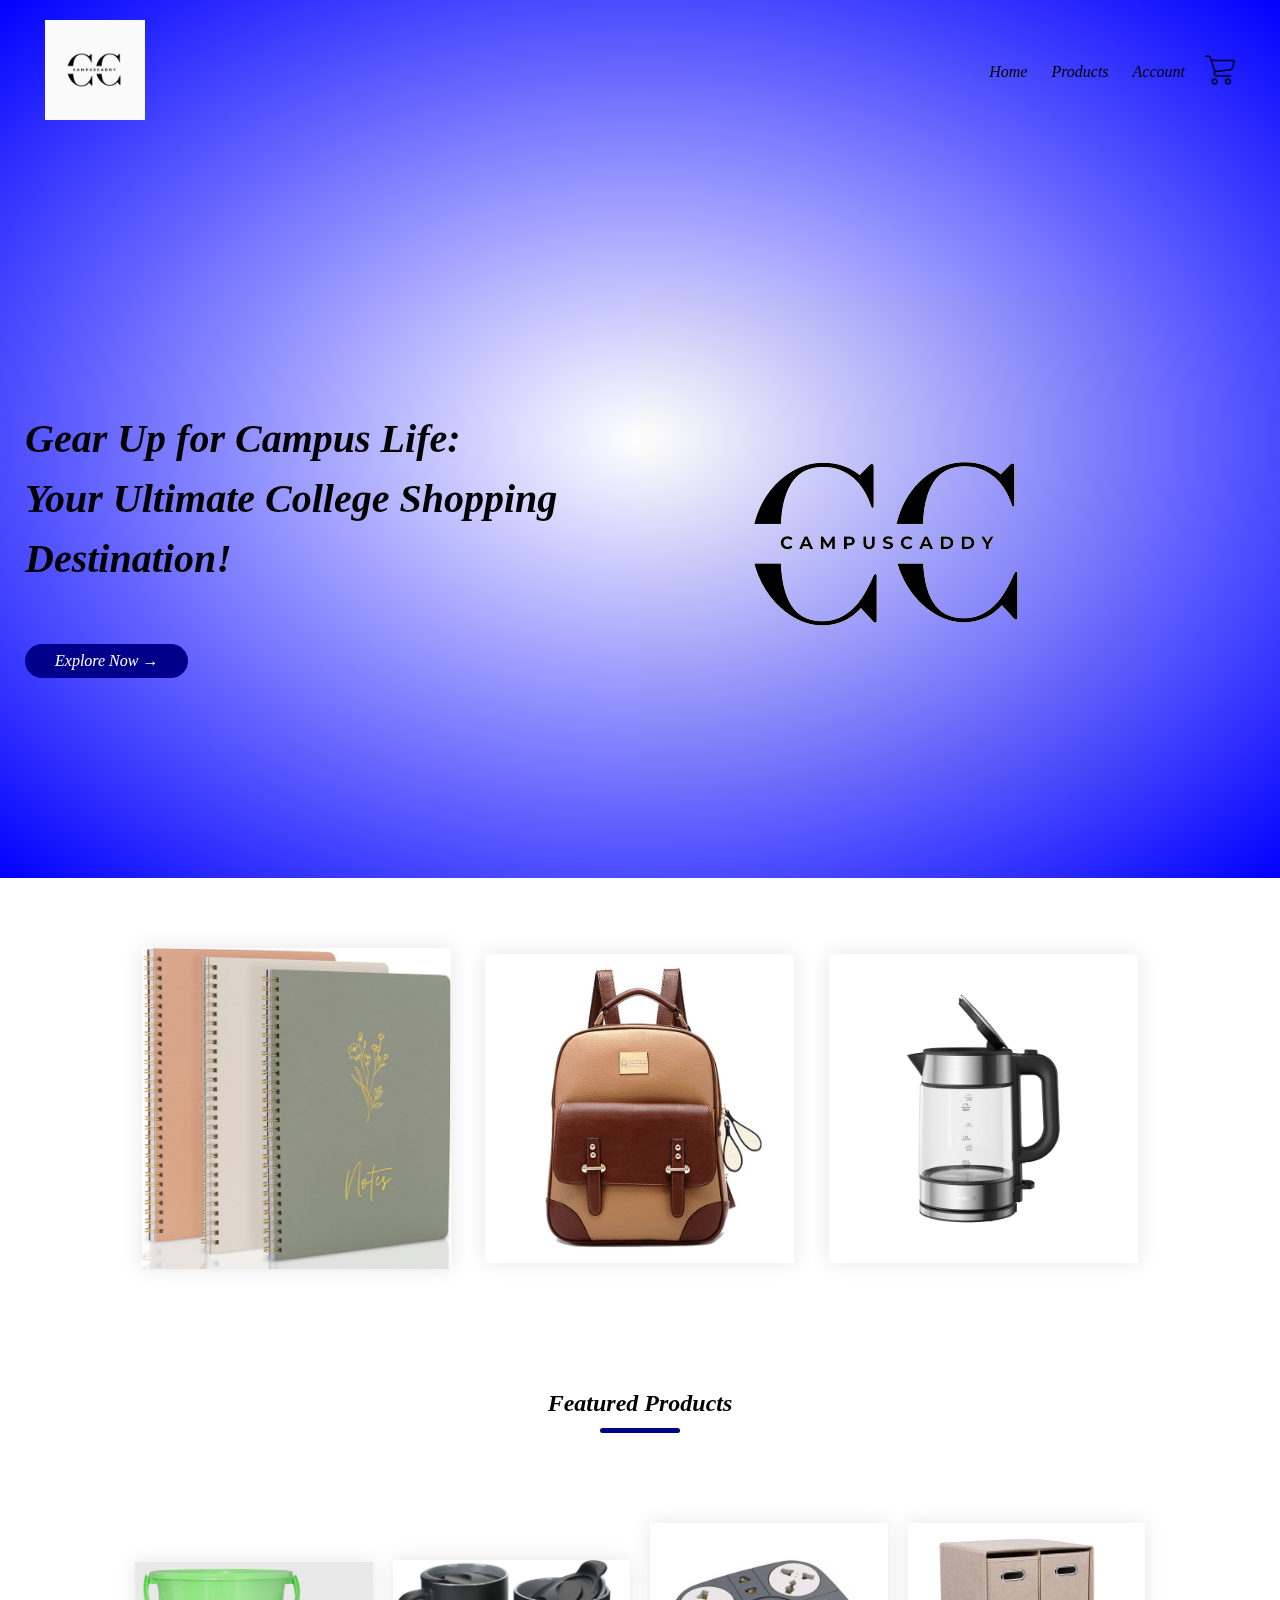
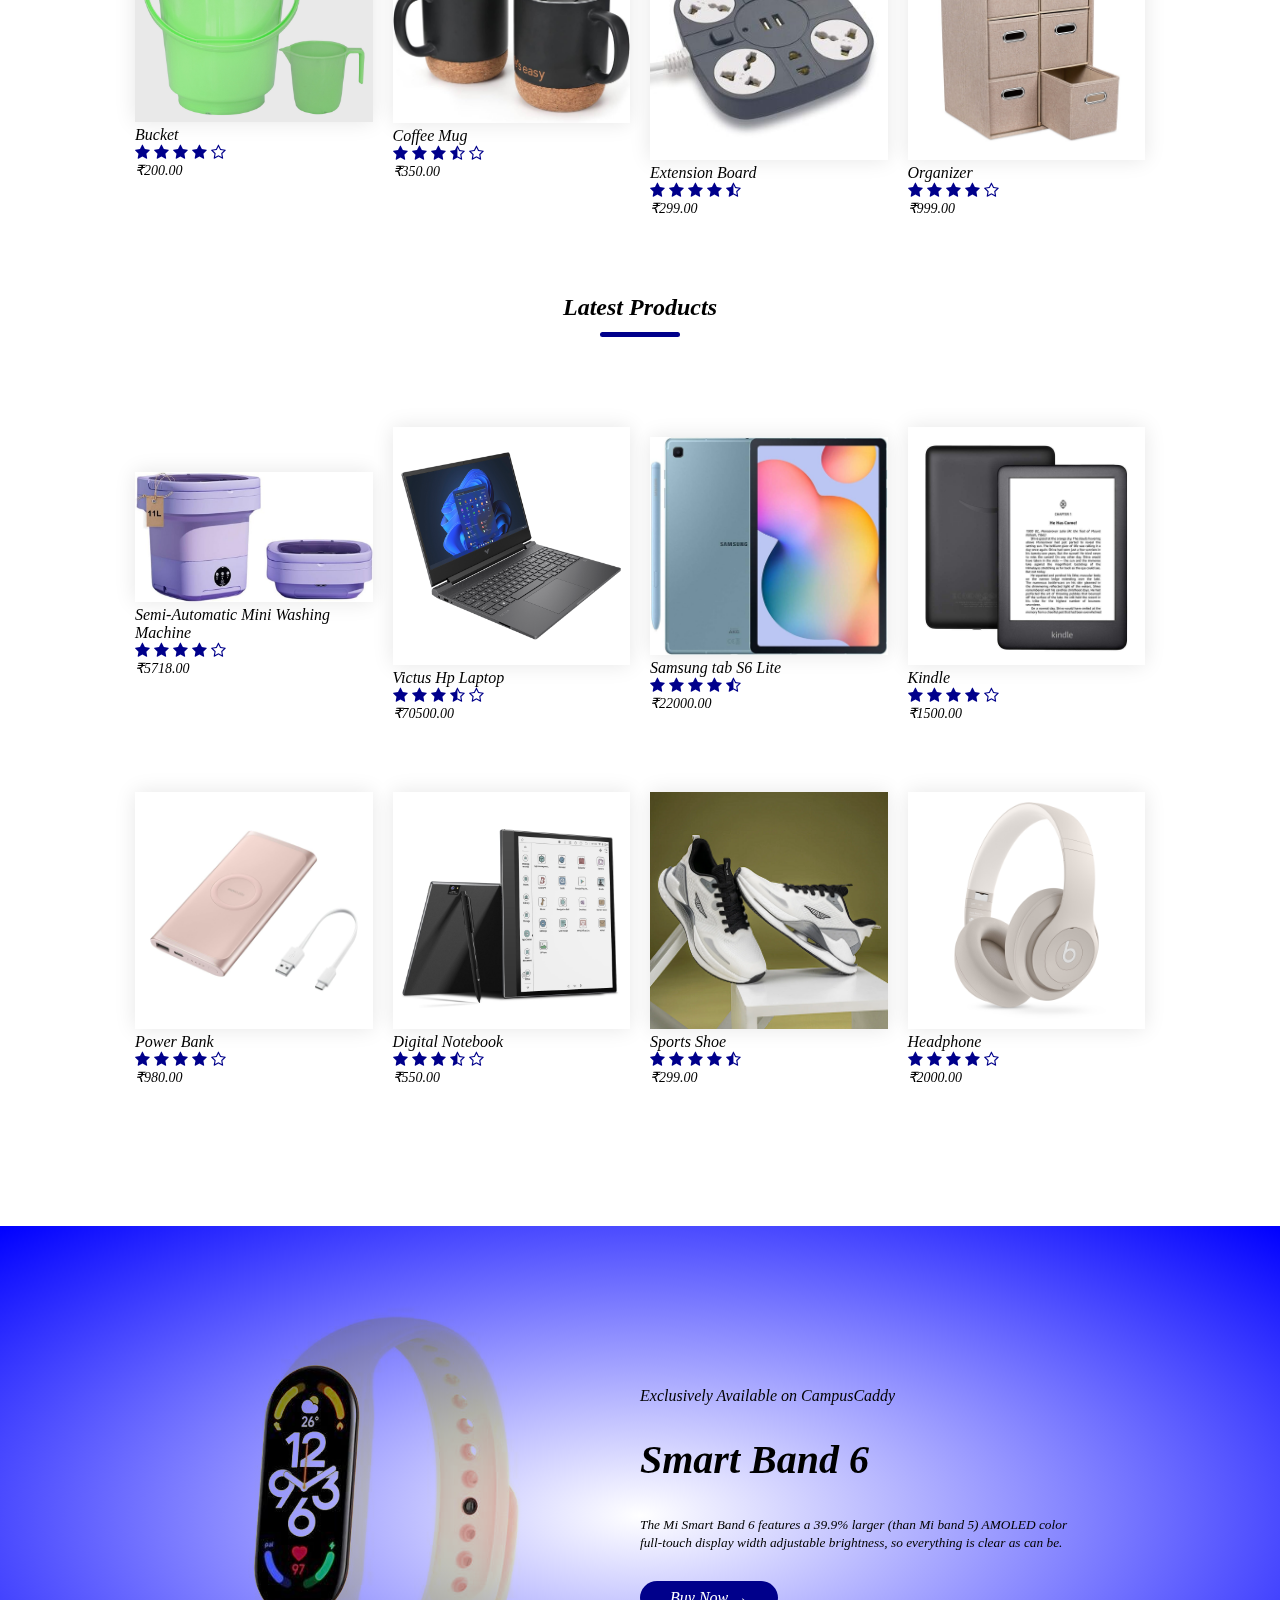
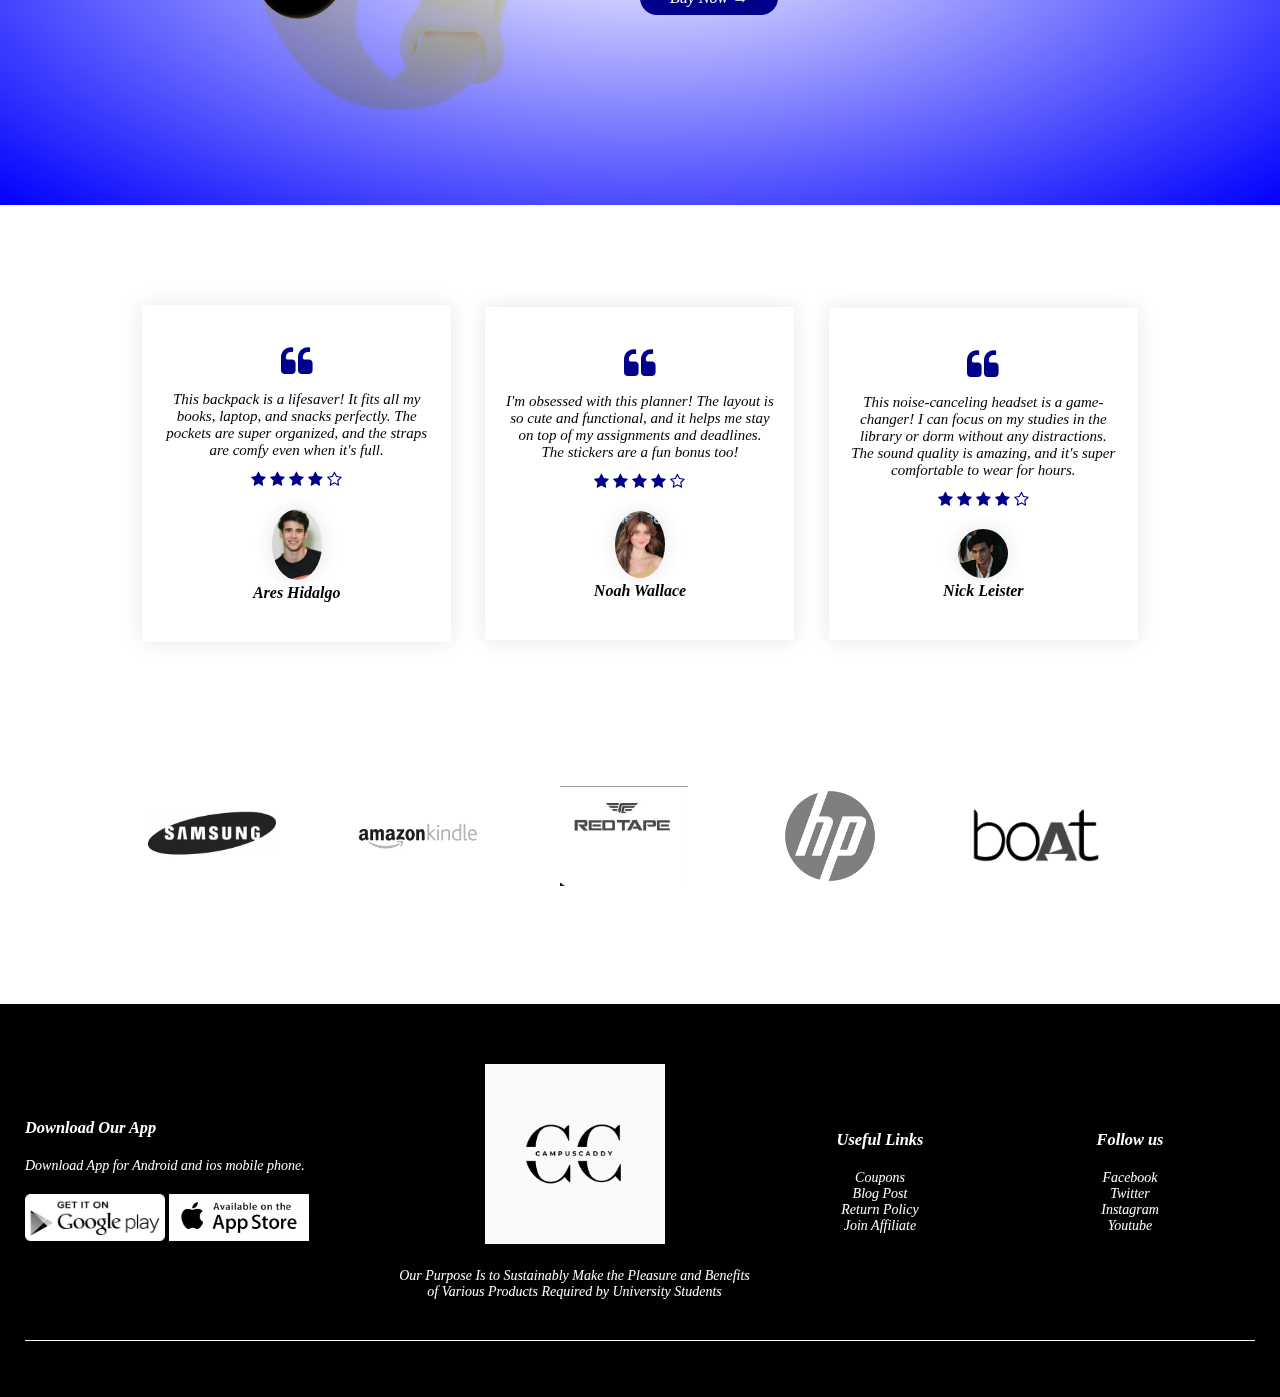
<file: index.html>
<!DOCTYPE html>
<html lang="en">
<head>
    <meta charset="UTF-8">
    <meta name="viewport" content="width=device-width, initial-scale=1.0">
    <title>CampusCaddy</title>
    <link rel="stylesheet" href="styles.css">
    <link rel="stylesheet" href="https://stackpath.bootstrapcdn.com/font-awesome/4.7.0/css/font-awesome.min.css">
</head>
<body>


    <div class="header">
    <div class="container">
        <div class="navbar">
            <div class="logo">
                <a href="index.html"><img src="images/imagee.png" width="100px"></a>
            </div>
            <nav>
                <ul id="MenuItems">
                    <li><a href="index.html">Home</a></li>
                    <li><a href="products.html">Products</a></li>
                    <li><a href="account.html">Account</a></li>
                </ul>
            </nav>
            <a href="cart.html"><img src="images/shopping-cart.png" width="30px" height="30px"></a>
            <img src="images/menu.png" class="menu-icon" onclick="menutoggle()">
        </div>
        <div class="row">
            <div class="col-2">
                <h1>Gear Up for Campus Life: <br>Your Ultimate College Shopping Destination!</h1>
                <a href="products.html" class="btn">Explore Now &#8594;</a>
            </div>
            <div class="col-2">
                <img src="images/imagee.png">
            </div>
        </div>

    </div>
    </div>

<!---------featured categories------------>
    <div class="categories">
        <div class="small-container">
            <div class="row">
                <div class="col-3">
                    <img src="images/Notebook.jpg" width="33.33%" >
                </div>
                <div class="col-3">
                    <img src="images/Bag.jpg" width="33.33%">
                </div>
                <div class="col-3">
                    <img src="images/kettl.jpg" width="33.33%">
                </div>
            </div>

        </div>
        
    </div>
<!---------featured products------------>
    <div class="small-container">
        <h2 class="title">Featured Products</h2>
        <div class="row">
            <div class="col-4">
                <img src="images/bucket.jpg">
                <h4>Bucket</h4>
                <div class="rating">
                    <i class="fa fa-star"></i>
                    <i class="fa fa-star"></i>
                    <i class="fa fa-star"></i>
                    <i class="fa fa-star"></i>
                    <i class="fa fa-star-o"></i>
                </div>
                <p> ₹200.00</p>
            </div>
            <div class="col-4">
                <img src="images/mug.jpg">
                <h4>Coffee Mug</h4>
                <div class="rating">
                    <i class="fa fa-star"></i>
                    <i class="fa fa-star"></i>
                    <i class="fa fa-star"></i>
                    <i class="fa fa-star-half-o"></i>
                    <i class="fa fa-star-o"></i>
                </div>
                <p> ₹350.00</p>
            </div>
            <div class="col-4">
                <img src="images/Extension Board.jpg">
                <h4>Extension Board</h4>
                <div class="rating">
                    <i class="fa fa-star"></i>
                    <i class="fa fa-star"></i>
                    <i class="fa fa-star"></i>
                    <i class="fa fa-star"></i>
                    <i class="fa fa-star-half-o"></i>
                </div>
                <p> ₹299.00</p>
            </div>
            <div class="col-4">
                <img src="images/Organizer.jpg">
                <h4>Organizer</h4>
                <div class="rating">
                    <i class="fa fa-star"></i>
                    <i class="fa fa-star"></i>
                    <i class="fa fa-star"></i>
                    <i class="fa fa-star"></i>
                    <i class="fa fa-star-o"></i>
                </div>
                <p> ₹999.00</p>
            </div>
        </div>
<!-----------Latest products--------------->

        <h2 class="title">Latest Products</h2>
        <div class="row">
            <div class="col-4">
                <img src="images/Washing machine.jpg">
                <h4>Semi-Automatic Mini Washing Machine</h4>
                <div class="rating">
                    <i class="fa fa-star"></i>
                    <i class="fa fa-star"></i>
                    <i class="fa fa-star"></i>
                    <i class="fa fa-star"></i>
                    <i class="fa fa-star-o"></i>
                </div>
                <p> ₹5718.00</p>
            </div>
            <div class="col-4">
                <img src="images/laptop image.png">
                <h4>Victus Hp Laptop</h4>
                <div class="rating">
                    <i class="fa fa-star"></i>
                    <i class="fa fa-star"></i>
                    <i class="fa fa-star"></i>
                    <i class="fa fa-star-half-o"></i>
                    <i class="fa fa-star-o"></i>
                </div>
                <p> ₹70500.00</p>
            </div>
            <div class="col-4">
                <img src="images/Tab pic.jpg">
                <h4>Samsung tab S6 Lite </h4>
                <div class="rating">
                    <i class="fa fa-star"></i>
                    <i class="fa fa-star"></i>
                    <i class="fa fa-star"></i>
                    <i class="fa fa-star"></i>
                    <i class="fa fa-star-half-o"></i>
                </div>
                <p> ₹22000.00</p>
            </div>
            <div class="col-4">
                <img src="images/kindle.jpg">
                <h4>Kindle</h4>
                <div class="rating">
                    <i class="fa fa-star"></i>
                    <i class="fa fa-star"></i>
                    <i class="fa fa-star"></i>
                    <i class="fa fa-star"></i>
                    <i class="fa fa-star-o"></i>
                </div>
                <p> ₹1500.00</p>
            </div>
            <div class="col-4">
                <img src="images/power bank.jpg">
                <h4>Power Bank</h4>
                <div class="rating">
                    <i class="fa fa-star"></i>
                    <i class="fa fa-star"></i>
                    <i class="fa fa-star"></i>
                    <i class="fa fa-star"></i>
                    <i class="fa fa-star-o"></i>
                </div>
                <p> ₹980.00</p>
            </div>
            <div class="col-4">
                <img src="images/digital notebook.jpg">
                <h4>Digital Notebook</h4>
                <div class="rating">
                    <i class="fa fa-star"></i>
                    <i class="fa fa-star"></i>
                    <i class="fa fa-star"></i>
                    <i class="fa fa-star-half-o"></i>
                    <i class="fa fa-star-o"></i>
                </div>
                <p> ₹550.00</p>
            </div>
            <div class="col-4">
                <a href="product-details.html"><img src="images/pic1.png"></a>
                <a href="product-details.html"><h4>Sports Shoe</h4></a>
                <div class="rating">
                    <i class="fa fa-star"></i>
                    <i class="fa fa-star"></i>
                    <i class="fa fa-star"></i>
                    <i class="fa fa-star"></i>
                    <i class="fa fa-star-half-o"></i>
                </div>
                <p> ₹299.00</p>
            </div>
            <div class="col-4">
                <img src="images/headphone.jfif">
                <h4>Headphone</h4>
                <div class="rating">
                    <i class="fa fa-star"></i>
                    <i class="fa fa-star"></i>
                    <i class="fa fa-star"></i>
                    <i class="fa fa-star"></i>
                    <i class="fa fa-star-o"></i>
                </div>
                <p> ₹2000.00</p>
            </div>
        </div>
    </div>
<!-----------offer---------->
    <div class="offer">
        <div class="small-container">
            <div class="row">
                <div class="col-2">
                    <img src="images/watch.jpg" class="offer-img">
                </div>
                <div class="col-2">
                    <p>Exclusively Available on CampusCaddy</p>
                    <h1>Smart Band 6</h1>
                    <small>The Mi Smart Band 6 features a 39.9% larger
                        (than Mi band 5) AMOLED color<br> full-touch display width
                        adjustable brightness, so everything is clear as can
                        be.<br></small>
                        <a href="" class="btn">Buy Now &#8594;</a>
                </div>
            </div>
        </div>
    </div>
<!---------testimonial-------->
    <div class="testimonial">
        <div class="small-container">
            <div class="row">
                <div class="col-3">
                    <i class="fa fa-quote-left"></i>
                    <p>This backpack is a lifesaver! It fits all my books, laptop, and snacks perfectly. The pockets are super organized, and the straps are comfy even when it's full.</p>
                    <div class="rating">
                        <i class="fa fa-star"></i>
                        <i class="fa fa-star"></i>
                        <i class="fa fa-star"></i>
                        <i class="fa fa-star"></i>
                        <i class="fa fa-star-o"></i>
                    </div>
                    <img src="images/Person1.jpg">
                    <h3>Ares Hidalgo</h3>
                </div>
                <div class="col-3">
                    <i class="fa fa-quote-left"></i>
                    <p>I'm obsessed with this planner! The layout is so cute and functional, and it helps me stay on top of my assignments and deadlines. The stickers are a fun bonus too!</p>
                    <div class="rating">
                        <i class="fa fa-star"></i>
                        <i class="fa fa-star"></i>
                        <i class="fa fa-star"></i>
                        <i class="fa fa-star"></i>
                        <i class="fa fa-star-o"></i>
                    </div>
                    <img src="images/Person3.jpg">
                    <h3>Noah Wallace</h3>
                </div>
                <div class="col-3">
                    <i class="fa fa-quote-left"></i>
                    <p>This noise-canceling headset is a game-changer! I can focus on my studies in the library or dorm without any distractions. The sound quality is amazing, and it's super comfortable to wear for hours.</p>
                    <div class="rating">
                        <i class="fa fa-star"></i>
                        <i class="fa fa-star"></i>
                        <i class="fa fa-star"></i>
                        <i class="fa fa-star"></i>
                        <i class="fa fa-star-o"></i>
                    </div>
                    <img src="images/person4.jpg">
                    <h3>Nick Leister</h3>
                </div>
            </div>
        </div>
    </div>

<!------------brands------------>
    <div class="brands">
        <div class="small-container">
            <div class="row">
                <div class="col-5">
                    <img src="images/samsung.jpg">
                </div>
                <div class="col-5">
                    <img src="images/kindle.png">
                </div>
                <div class="col-5">
                    <img src="images/Red Tape.jpg">
                </div>
                <div class="col-5">
                    <img src="images/hp.png">
                </div>
                <div class="col-5">
                    <img src="images/boat.png">
                </div>
            </div>
        </div>
    </div>

<!-------footer--------->

    <div class="footer">
        <div class="container">
            <div class="row">
                <div class="footer-col-1">
                    <h3>Download Our App</h3>
                    <h4>Download App for Android and ios mobile phone.</h4>
                    <div class="app-logo">
                        <img src="images/google.png">
                        <img src="images/apple.jpg">
                    </div>
                </div>
                <div class="footer-col-2">
                    <img src="images/imagee.png">
                    <h4>Our Purpose Is to Sustainably Make the Pleasure and 
                        Benefits of Various Products Required by University Students
                    </h4>
                </div>
                <div class="footer-col-3">
                    <h3>Useful Links</h3>
                    <ul>
                        <li>Coupons</li>
                        <li>Blog Post</li>
                        <li>Return Policy</li>
                        <li>Join Affiliate</li>
                    </ul>
                </div>
                <div class="footer-col-4">
                    <h3>Follow us</h3>
                    <ul>
                        <li>Facebook</li>
                        <li>Twitter</li>
                        <li>Instagram</li>
                        <li>Youtube</li>
                    </ul>
                </div>
            </div>
            <hr>
            <p class="copyright">Copyright-2024</p>
        </div>
    </div>
<!--------js for toggle menu------->
    <script>
        var MenuItems= document.getElementById("MenuItems");

        MenuItems.style.maxHeight = "0px";

        function menutoggle(){
            if(MenuItems.style.maxHeight == "0px")
                {
                    MenuItems.style.maxHeight = "200px";
                }
            else
                {
                    MenuItems.style.maxHeight = "0px";
                }
        }
    </script>
</body>
</html>
</file>
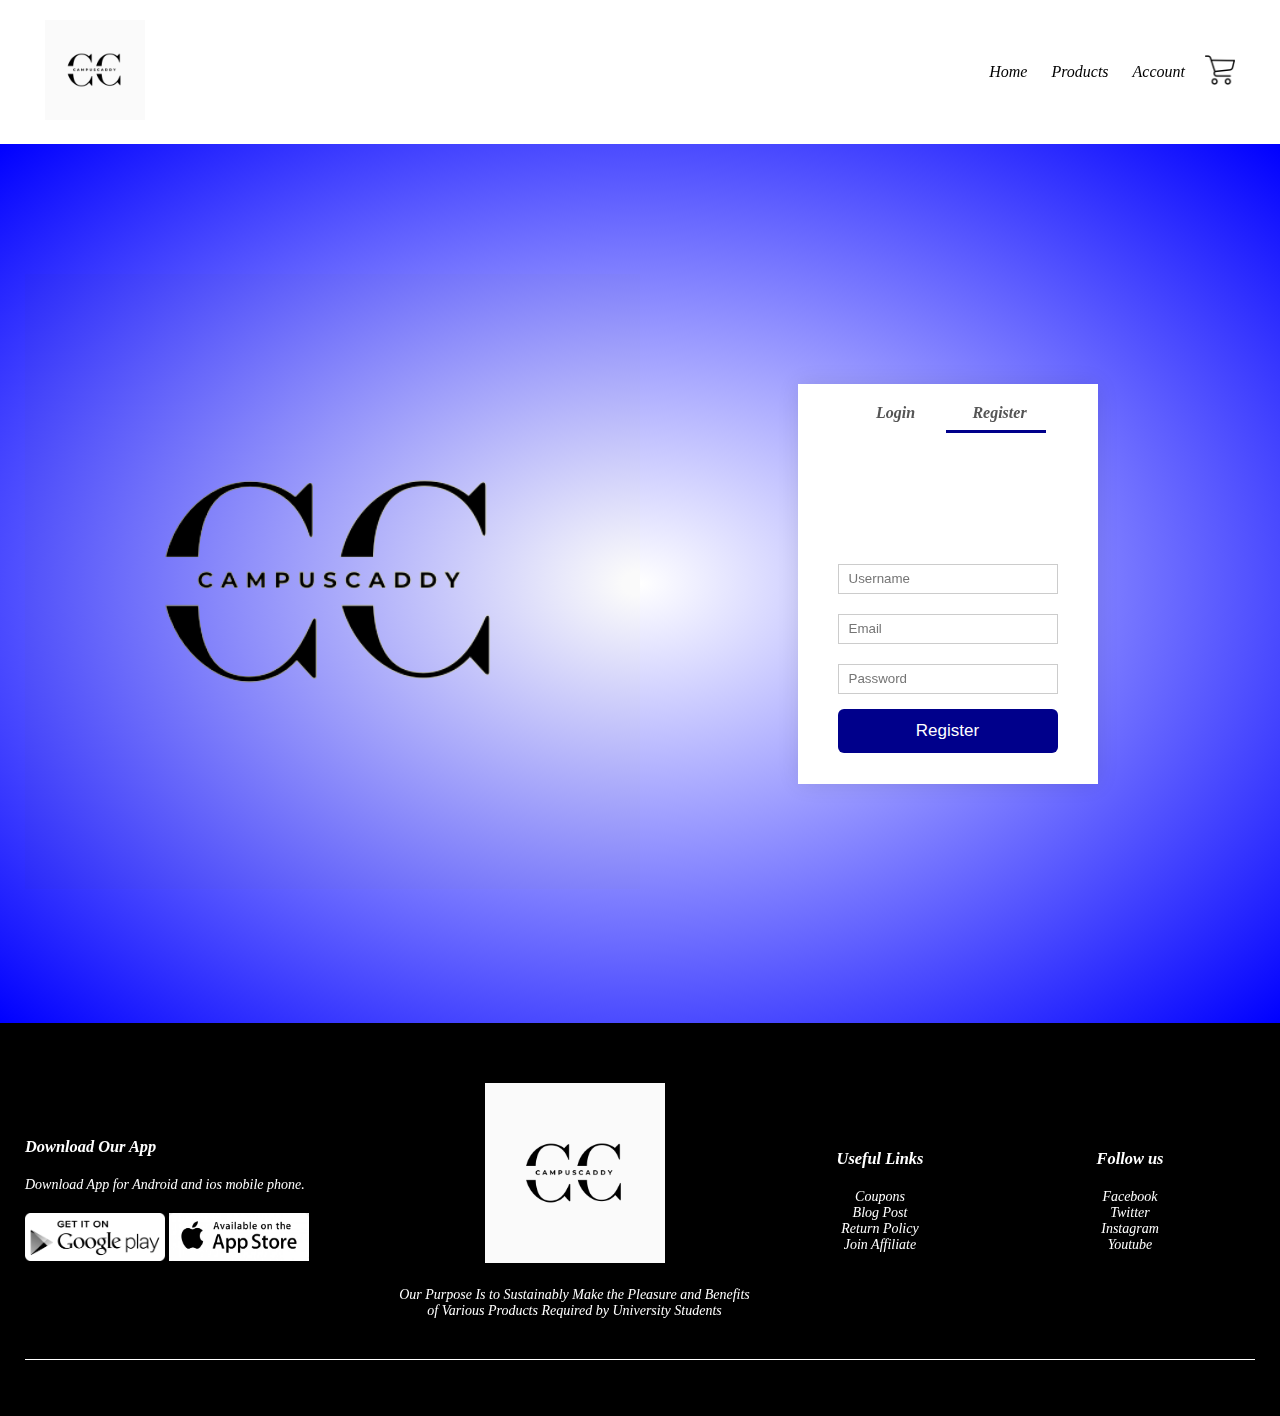
<file: account.html>
<!DOCTYPE html>
<html lang="en">
<head>
    <meta charset="UTF-8">
    <meta name="viewport" content="width=device-width, initial-scale=1.0">
    <title>Account - CampusCaddy</title>
    <link rel="stylesheet" href="styles.css">
    <link rel="stylesheet" href="https://stackpath.bootstrapcdn.com/font-awesome/4.7.0/css/font-awesome.min.css">
</head>
<body>
    <div class="container">
        <div class="navbar">
            <div class="logo">
                <img src="images/imagee.png" width="100px">
            </div>
            <nav>
                <ul id="MenuItems">
                    <li><a href="index.html">Home</a></li>
                    <li><a href="products.html">Products</a></li>
                    <li><a href="account.html">Account</a></li>
                </ul>
            </nav>

            <a href="cart.html"><img src="images/shopping-cart.png" width="30px" height="30px"></a>
            <img src="images/menu.png" class="menu-icon" onclick="menutoggle()">
        </div>
    </div>
<div class="account-page">
    <div class="container">
        <div class="row">
            <div class="col-2">
                <img src="images/imagee.png" width="100%">
            </div>
            <div class="col-2">
                <div class="form-container">
                    <div class="form-btn">
                        <span onclick="login()">Login</span>
                        <span onclick="register()">Register</span>
                        <hr id="Indicator">
                    </div>
                    <form id="LoginForm">
                        <input type="text" placeholder="Username">
                        <input type="password" placeholder="Password">
                        <button type="submit" class="btn">Login</button>
                        <a href="">Forgot password</a>
                    </form>
                    <form id="RegForm">
                        <input type="text" placeholder="Username">
                        <input type="email" placeholder="Email">
                        <input type="password" placeholder="Password">
                        <button type="submit" class="btn">Register</button>
                    </form>
                </div>
            </div>
        </div>
    </div>
</div>















<!-------footer--------->

    <div class="footer">
        <div class="container">
            <div class="row">
                <div class="footer-col-1">
                    <h3>Download Our App</h3>
                    <h4>Download App for Android and ios mobile phone.</h4>
                    <div class="app-logo">
                        <img src="images/google.png">
                        <img src="images/apple.jpg">
                    </div>
                </div>
                <div class="footer-col-2">
                    <img src="images/imagee.png">
                    <h4>Our Purpose Is to Sustainably Make the Pleasure and 
                        Benefits of Various Products Required by University Students
                    </h4>
                </div>
                <div class="footer-col-3">
                    <h3>Useful Links</h3>
                    <ul>
                        <li>Coupons</li>
                        <li>Blog Post</li>
                        <li>Return Policy</li>
                        <li>Join Affiliate</li>
                    </ul>
                </div>
                <div class="footer-col-4">
                    <h3>Follow us</h3>
                    <ul>
                        <li>Facebook</li>
                        <li>Twitter</li>
                        <li>Instagram</li>
                        <li>Youtube</li>
                    </ul>
                </div>
            </div>
            <hr>
            <p class="copyright">Copyright-2024</p>
        </div>
    </div>
<!--------js for toggle menu------->
    <script>
        var MenuItems= document.getElementById("MenuItems");

        MenuItems.style.maxHeight = "0px";

        function menutoggle(){
            if(MenuItems.style.maxHeight == "0px")
                {
                    MenuItems.style.maxHeight = "200px";
                }
            else
                {
                    MenuItems.style.maxHeight = "0px";
                }
        }
    </script>
<!--------------js for toggle form------------->
    <script>
        var LoginForm = document.getElementById("LoginForm");
        var RegForm = document.getElementById("RegForm");
        var Indicator = document.getElementById("Indicator");

            function register(){
                RegForm.style.transform = "translateX(0px)";
                LoginForm.style.transform = "translateX(0px)";
                Indicator.style.transform = "translateX(100px)";
            }
            function login(){
                RegForm.style.transform = "translateX(300px)";
                LoginForm.style.transform = "translateX(300px)";
                Indicator.style.transform = "translateX(0px)";
            }

    </script>












</body>
</html>
</file>
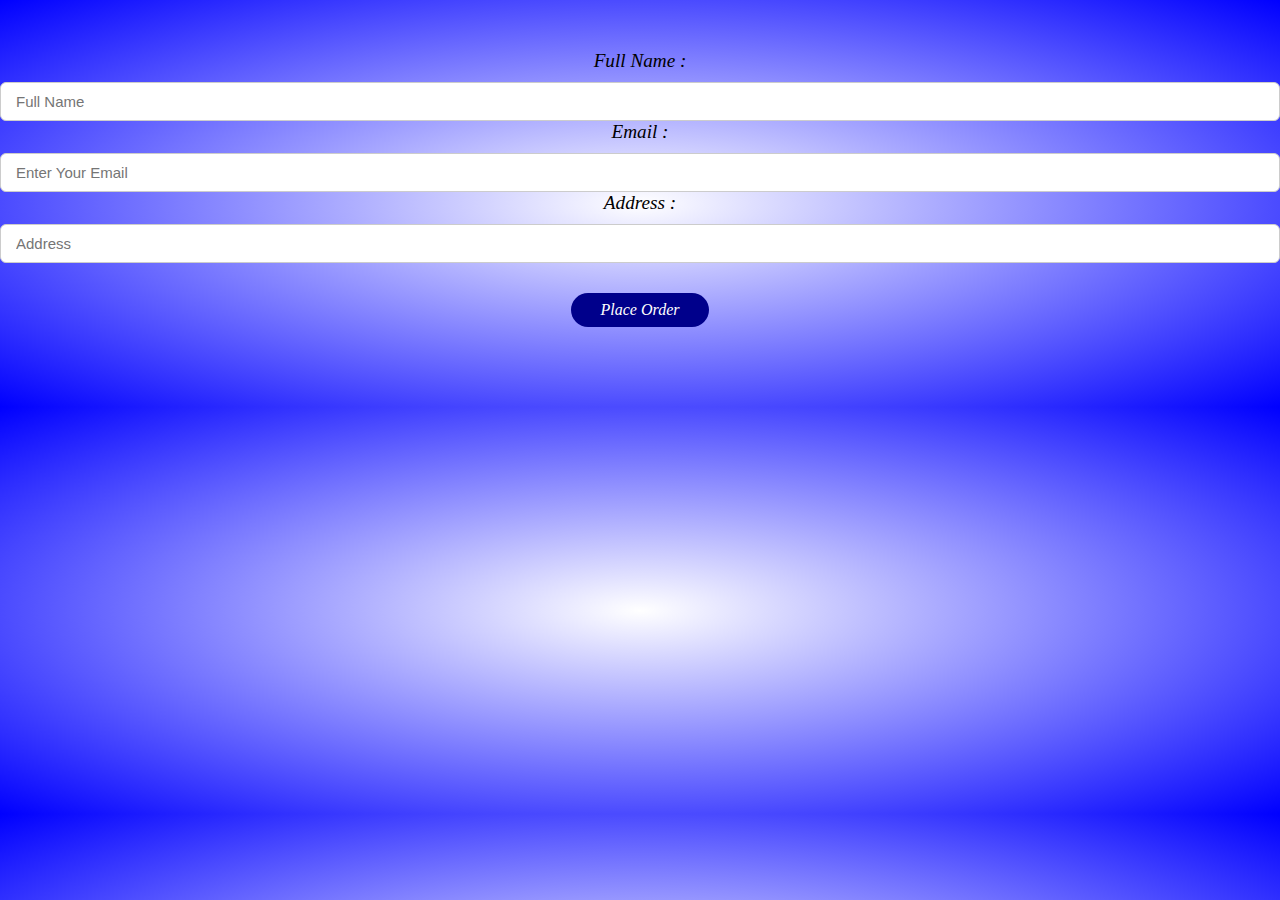
<file: address.html>
<!DOCTYPE html>
<html lang="en">
<head>
    <meta charset="UTF-8">
    <meta name="viewport" content="width=device-width, initial-scale=1.0">
    <title>Address</title>
    <link rel="stylesheet" href="styles.css">
    <link rel="stylesheet" href="https://stackpath.bootstrapcdn.com/font-awesome/4.7.0/css/font-awesome.min.css">
</head>
<body style=" padding: 50px 0; background: radial-gradient(#fff, blue);">
    <center>
    <div class="input-box" style="font-size: larger;">
        <span>Full Name :</span>
        <input type="text" placeholder="Full Name">
    </div>
    <div class="input-box" style="font-size: larger;">
        <span>Email :</span>
        <input type="email" placeholder="Enter Your Email">
    </div>
    <div class="input-box" style="font-size: larger;">
        <span>Address :</span>
        <input type="text" placeholder="Address">
    </div>
    <a href="Thankyou.html" class="btn">Place Order</a>
    </center>
</body>
</html>
</file>
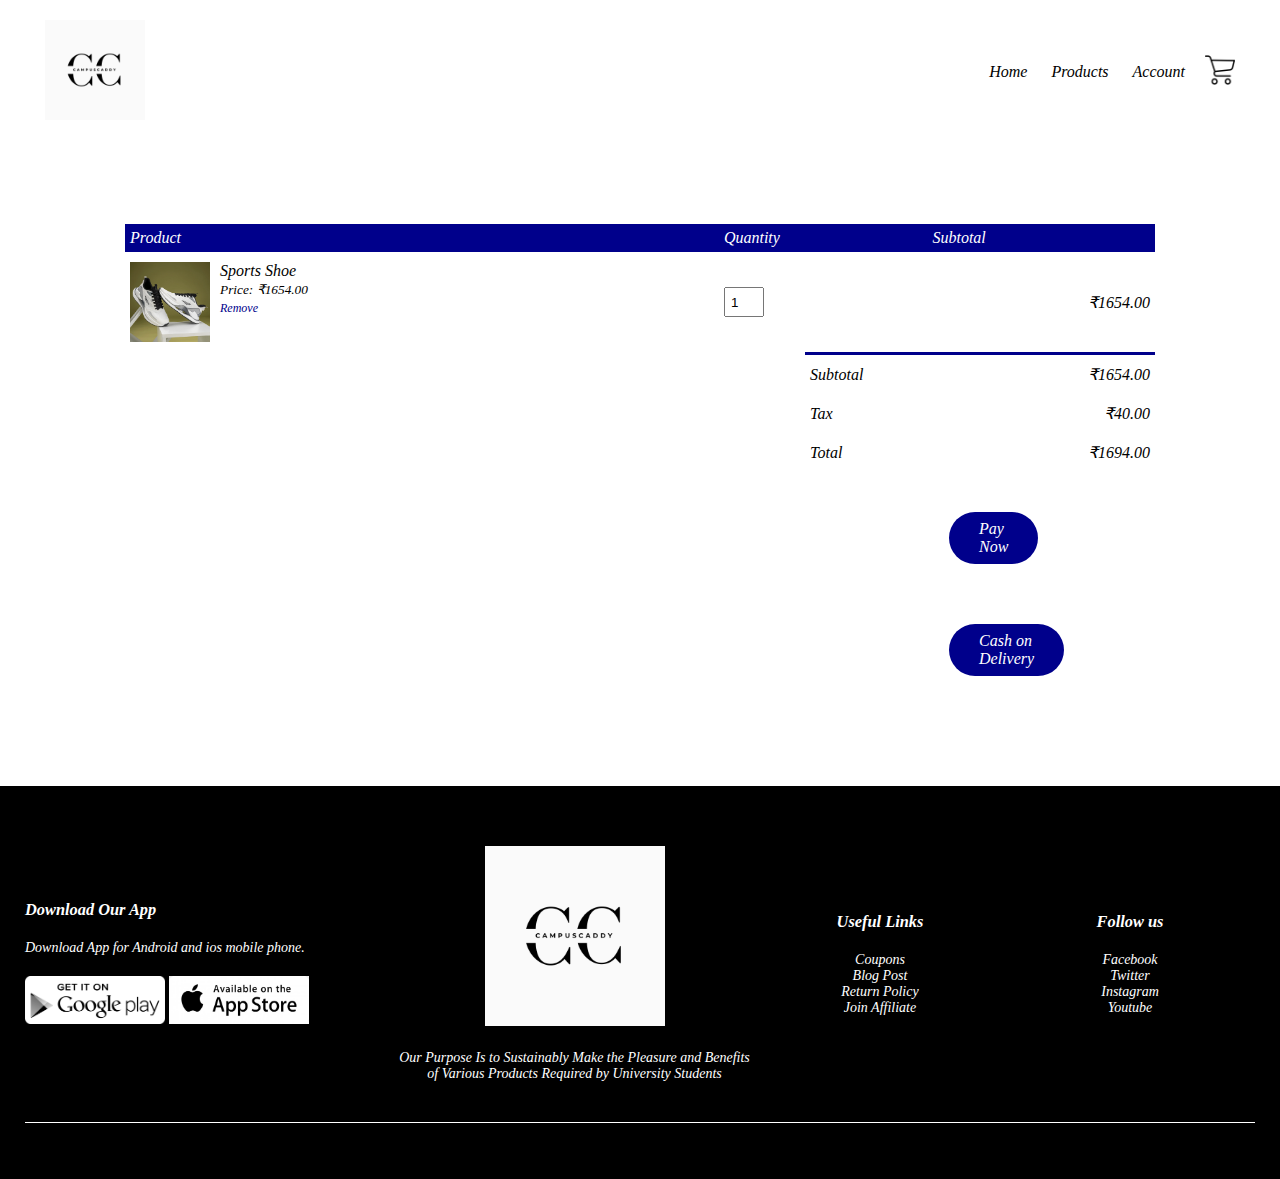
<file: cart.html>
<!DOCTYPE html>
<html lang="en">
<head>
    <meta charset="UTF-8">
    <meta name="viewport" content="width=device-width, initial-scale=1.0">
    <title>Cart - CampusCaddy</title>
    <link rel="stylesheet" href="styles.css">
    <link rel="stylesheet" href="https://stackpath.bootstrapcdn.com/font-awesome/4.7.0/css/font-awesome.min.css">
</head>
<body>
    <div class="container">
        <div class="navbar">
            <div class="logo">
                <img src="images/imagee.png" width="100px">
            </div>
            <nav>
                <ul id="MenuItems">
                    <li><a href="index.html">Home</a></li>
                    <li><a href="products.html">Products</a></li>
                    <li><a href="account.html">Account</a></li>
                </ul>
            </nav>

            <a href="cart.html"><img src="images/shopping-cart.png" width="30px" height="30px"></a>
            <img src="images/menu.png" class="menu-icon" onclick="menutoggle()">
        </div>
    </div>
<!----------------cart item details------------>

<div class="small-container cart-page">
    <table>
        <tr>
            <th>Product</th>
            <th>Quantity</th>
            <th>Subtotal</th>
        </tr>
        <tr>
            <td>
                <div class="cart-info">
                    <img src="images/pic1.png" width="100%">
                    <div>
                        <p>Sports Shoe</p>
                        <small>Price: ₹1654.00</small>
                        <br>
                        <a href="">Remove</a>
                    </div>
                </div>
            </td>
            <td><input type="number" value="1"></td>
            <td>₹1654.00</td>
        </tr>
    </table>

    <div class="total-price">
        <table>
            <tr>
                <td>Subtotal</td>
                <td>₹1654.00</td>
            </tr>
            <tr>
                <td>Tax</td>
                <td>₹40.00</td>
            </tr>
            <tr>
                <td>Total</td>
                <td>₹1694.00</td>
            </tr>
        </table>
    </div>
    <div class="pay">
        <a href="payment.html" class="btn">Pay Now</a>
        <a href="address.html" class="btn">Cash on Delivery</a>
    </div>
</div>



<!-------footer--------->

    <div class="footer">
        <div class="container">
            <div class="row">
                <div class="footer-col-1">
                    <h3>Download Our App</h3>
                    <h4>Download App for Android and ios mobile phone.</h4>
                    <div class="app-logo">
                        <img src="images/google.png">
                        <img src="images/apple.jpg">
                    </div>
                </div>
                <div class="footer-col-2">
                    <img src="images/imagee.png">
                    <h4>Our Purpose Is to Sustainably Make the Pleasure and 
                        Benefits of Various Products Required by University Students
                    </h4>
                </div>
                <div class="footer-col-3">
                    <h3>Useful Links</h3>
                    <ul>
                        <li>Coupons</li>
                        <li>Blog Post</li>
                        <li>Return Policy</li>
                        <li>Join Affiliate</li>
                    </ul>
                </div>
                <div class="footer-col-4">
                    <h3>Follow us</h3>
                    <ul>
                        <li>Facebook</li>
                        <li>Twitter</li>
                        <li>Instagram</li>
                        <li>Youtube</li>
                    </ul>
                </div>
            </div>
            <hr>
            <p class="copyright">Copyright-2024</p>
        </div>
    </div>
<!--------js for toggle menu------->
    <script>
        var MenuItems= document.getElementById("MenuItems");

        MenuItems.style.maxHeight = "0px";

        function menutoggle(){
            if(MenuItems.style.maxHeight == "0px")
                {
                    MenuItems.style.maxHeight = "200px";
                }
            else
                {
                    MenuItems.style.maxHeight = "0px";
                }
        }
    </script>
</body>
</html>
</file>
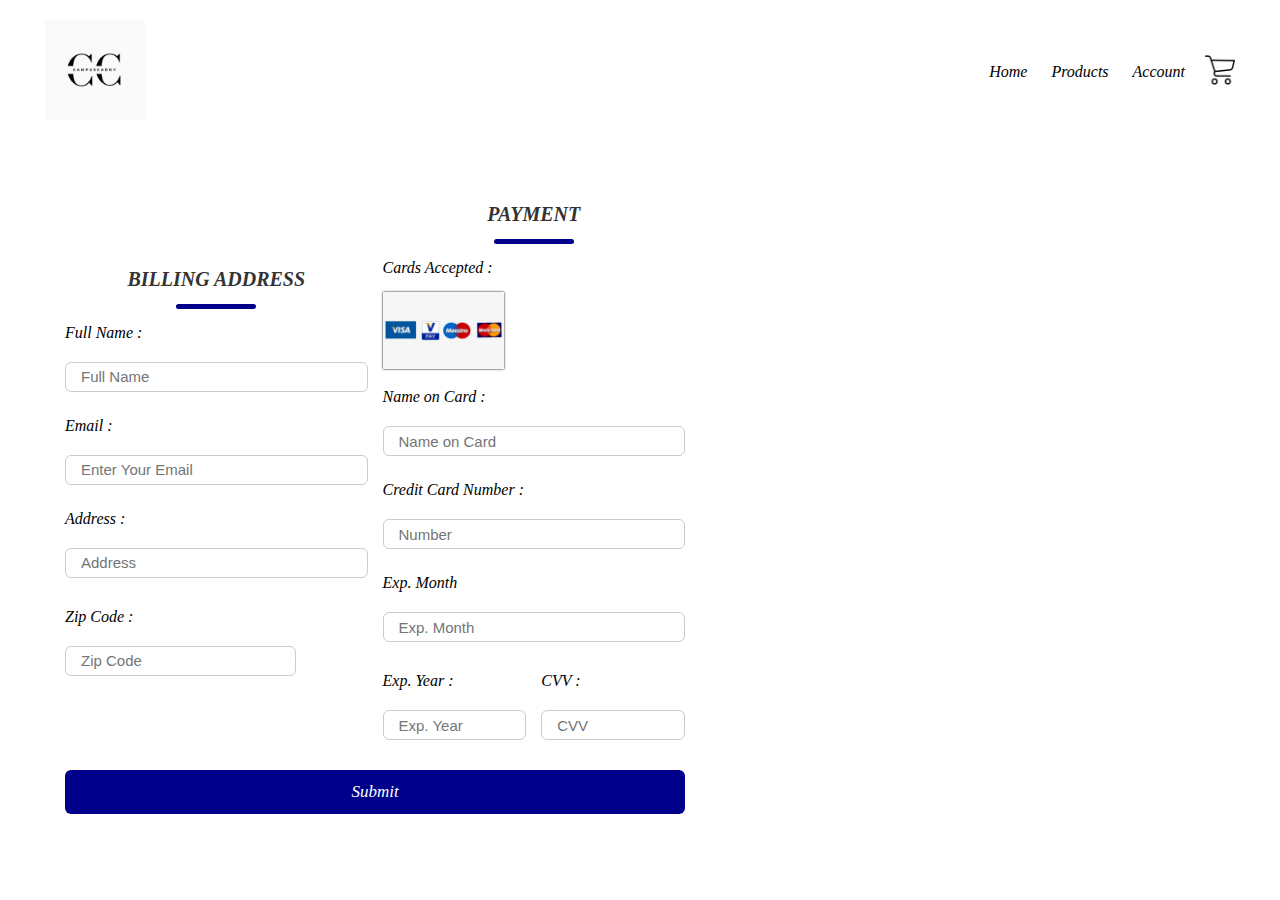
<file: payment.html>
<!DOCTYPE html>
<html lang="en">
<head>
    <meta charset="UTF-8">
    <meta name="viewport" content="width=device-width, initial-scale=1.0">
    <title>Payment</title>
    <link rel="stylesheet" href="styles.css">
</head>
<body>
    <div class="container">
        <div class="navbar">
            <div class="logo">
                <img src="images/imagee.png" width="100px">
            </div>
            <nav>
                <ul id="MenuItems">
                    <li><a href="index.html">Home</a></li>
                    <li><a href="products.html">Products</a></li>
                    <li><a href="account.html">Account</a></li>
                </ul>
            </nav>

            <a href="cart.html"><img src="images/shopping-cart.png" width="30px" height="30px"></a>
            <img src="images/menu.png" class="menu-icon" onclick="menutoggle()">
        </div>
    </div>
    <div class="container">
        <form action="">
            <div class="row">
                <div class="column">
                    <h3 class="title">Billing Address</h3>
                    <div class="input-box">
                        <span>Full Name :</span>
                        <input type="text" placeholder="Full Name">
                    </div>
                    <div class="input-box">
                        <span>Email :</span>
                        <input type="email" placeholder="Enter Your Email">
                    </div>
                    <div class="input-box">
                        <span>Address :</span>
                        <input type="text" placeholder="Address">
                    </div>
                    <div class="flex">
                        <div class="input-box">
                            <span>Zip Code :</span>
                            <input type="number" placeholder="Zip Code">
                        </div>
                    </div>
                </div>

                <div class="column">
                    <h3 class="title">Payment</h3>
                    <div class="input-box">
                        <span>Cards Accepted :</span>
                        <img src="images/cards.png" width="40%">
                    </div>
                    <div class="input-box">
                        <span>Name on Card :</span>
                        <input type="text" placeholder="Name on Card">
                    </div>
                    <div class="input-box">
                        <span>Credit Card Number :</span>
                        <input type="number" placeholder="Number">
                    </div>
                    <div class="input-box">
                        <span>Exp. Month</span>
                        <input type="text" placeholder="Exp. Month">
                    </div>
                    <div class="flex">
                        <div class="input-box">
                            <span>Exp. Year :</span>
                            <input type="number" placeholder="Exp. Year">
                        </div>
                        <div class="input-box">
                            <span>CVV :</span>
                            <input type="number" placeholder="CVV">
                        </div>
                    </div>
                </div>
            </div>
            <a href="Thankyou.html" class="btn">Submit</a>


        </form>
    </div>
    
</body>
</html>
</file>
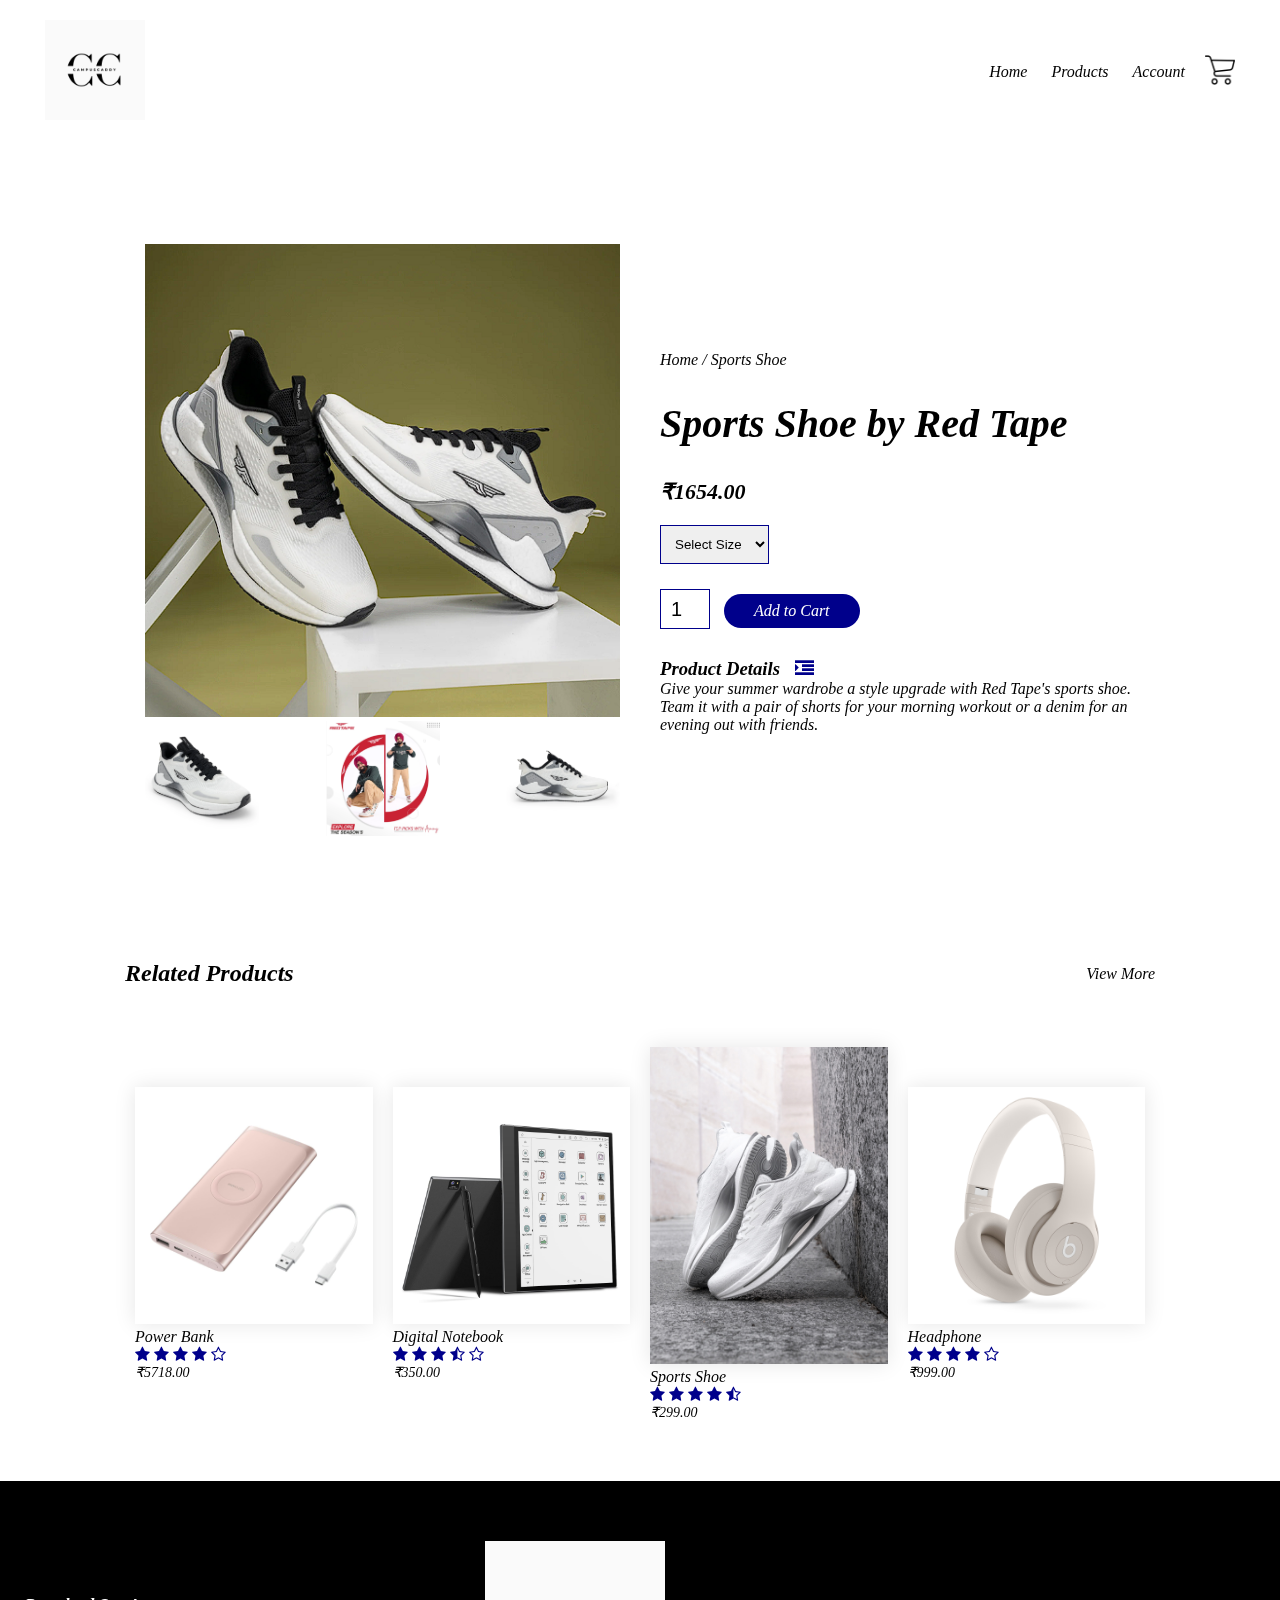
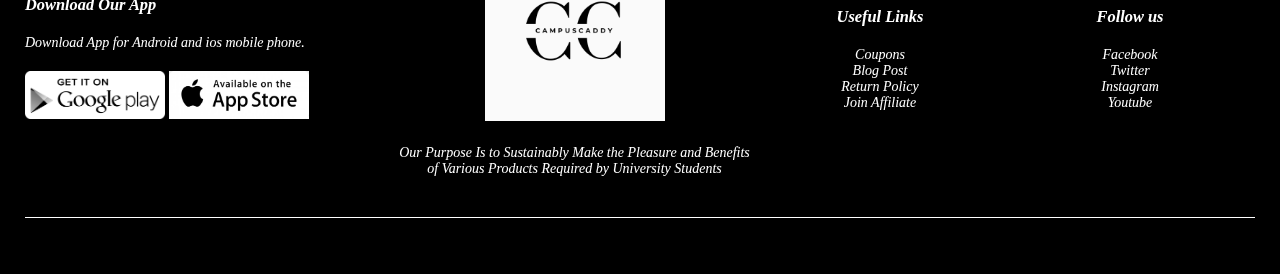
<file: product-details.html>
<!DOCTYPE html>
<html lang="en">
<head>
    <meta charset="UTF-8">
    <meta name="viewport" content="width=device-width, initial-scale=1.0">
    <title>All Products - CampusCaddy</title>
    <link rel="stylesheet" href="styles.css">
    <link rel="stylesheet" href="https://stackpath.bootstrapcdn.com/font-awesome/4.7.0/css/font-awesome.min.css">
</head>
<body>
    <div class="container">
        <div class="navbar">
            <div class="logo">
                <img src="images/imagee.png" width="100px">
            </div>
            <nav>
                <ul id="MenuItems">
                    <li><a href="index.html">Home</a></li>
                    <li><a href="products.html">Products</a></li>
                    <li><a href="account.html">Account</a></li>
                </ul>
            </nav>

            <a href="cart.html"><img src="images/shopping-cart.png" width="30px" height="30px"></a>
            <img src="images/menu.png" class="menu-icon" onclick="menutoggle()">
        </div>
    </div>


<!-----------single product details------------>

    <div class="small-container single-product">
        <div class="row">
    <div class="col-2">
        <img src="images/pic1.png" width="100%" id="ProductImg">

        <div class="small-img-row">
        <div class="small-img-col">
        <img src="images/pic2.png" width="100%" class="small-img">
        </div>
        <div class="small-img-col">
        <img src="images/pic5.png" width="100%" class="small-img">
        </div>
        <div class="small-img-col">
        <img src="images/pic3.png" width="100%" class="small-img">
        </div>
        </div>
            </div>
            <div class="col-2">
                <p>Home / Sports Shoe</p>
                <h1> Sports Shoe by Red Tape</h1>
                <h4>₹1654.00</h4>
                <select>
                    <option>Select Size</option>
                    <option>39</option>
                    <option>40</option>
                    <option>41</option>
                    <option>42</option>
                    <option>43</option>
                </select>
                <input type="number" value="1">
                <a href="cart.html" class="btn">Add to Cart</a>
                <h3>Product Details <i class="fa fa-indent"></i></h3>
                <p>Give your summer wardrobe a style upgrade with Red Tape's 
                    sports shoe. Team it with a pair of shorts for your morning 
                    workout or a denim for an evening out with friends.
                </p>

            </div>
        </div>
    </div>
<!---------------title---------------->
    <div class="small-container">
        <div class="row row-2">
            <h2>Related Products</h2>
            <p>View More</p>
        </div>

    </div>



    <div class="small-container">    
    <div class="row">
        <div class="col-4">
            <img src="images/power bank.jpg">
            <h4>Power Bank</h4>
            <div class="rating">
                <i class="fa fa-star"></i>
                <i class="fa fa-star"></i>
                <i class="fa fa-star"></i>
                <i class="fa fa-star"></i>
                <i class="fa fa-star-o"></i>
            </div>
            <p> ₹5718.00</p>
        </div>
        <div class="col-4">
            <img src="images/digital notebook.jpg">
            <h4>Digital Notebook</h4>
            <div class="rating">
                <i class="fa fa-star"></i>
                <i class="fa fa-star"></i>
                <i class="fa fa-star"></i>
                <i class="fa fa-star-half-o"></i>
                <i class="fa fa-star-o"></i>
            </div>
            <p> ₹350.00</p>
        </div>
        <div class="col-4">
            <img src="images/shoes.jpg">
            <h4>Sports Shoe</h4>
            <div class="rating">
                <i class="fa fa-star"></i>
                <i class="fa fa-star"></i>
                <i class="fa fa-star"></i>
                <i class="fa fa-star"></i>
                <i class="fa fa-star-half-o"></i>
            </div>
            <p> ₹299.00</p>
        </div>
        <div class="col-4">
            <img src="images/headphone.jfif">
            <h4>Headphone</h4>
            <div class="rating">
                <i class="fa fa-star"></i>
                <i class="fa fa-star"></i>
                <i class="fa fa-star"></i>
                <i class="fa fa-star"></i>
                <i class="fa fa-star-o"></i>
            </div>
            <p> ₹999.00</p>
        </div>
    </div>
   
</div>

<!-------footer--------->

    <div class="footer">
        <div class="container">
            <div class="row">
                <div class="footer-col-1">
                    <h3>Download Our App</h3>
                    <h4>Download App for Android and ios mobile phone.</h4>
                    <div class="app-logo">
                        <img src="images/google.png">
                        <img src="images/apple.jpg">
                    </div>
                </div>
                <div class="footer-col-2">
                    <img src="images/imagee.png">
                    <h4>Our Purpose Is to Sustainably Make the Pleasure and 
                        Benefits of Various Products Required by University Students
                    </h4>
                </div>
                <div class="footer-col-3">
                    <h3>Useful Links</h3>
                    <ul>
                        <li>Coupons</li>
                        <li>Blog Post</li>
                        <li>Return Policy</li>
                        <li>Join Affiliate</li>
                    </ul>
                </div>
                <div class="footer-col-4">
                    <h3>Follow us</h3>
                    <ul>
                        <li>Facebook</li>
                        <li>Twitter</li>
                        <li>Instagram</li>
                        <li>Youtube</li>
                    </ul>
                </div>
            </div>
            <hr>
            <p class="copyright">Copyright-2024</p>
        </div>
    </div>
<!--------js for toggle menu------->
    <script>
        var MenuItems= document.getElementById("MenuItems");

        MenuItems.style.maxHeight = "0px";

        function menutoggle(){
            if(MenuItems.style.maxHeight == "0px")
                {
                    MenuItems.style.maxHeight = "200px";
                }
            else
                {
                    MenuItems.style.maxHeight = "0px";
                }
        }
    </script>

<!--------------js for product gallery------------>

    <script>
        var ProductImg = document.getElementById("ProductImg");
        var SmallImg = document.getElementsByClassName("small-img");

            SmallImg[0].onclick = function()
            {
                ProductImg.src = SmallImg[0].src;
            }
            SmallImg[1].onclick = function()
            {
                ProductImg.src = SmallImg[1].src;
            }
            SmallImg[2].onclick = function()
            {
                ProductImg.src = SmallImg[2].src;
            }
            SmallImg[3].onclick = function()
            {
                ProductImg.src = SmallImg[3].src;
            }
    </script> 








</body>
</html>
</file>
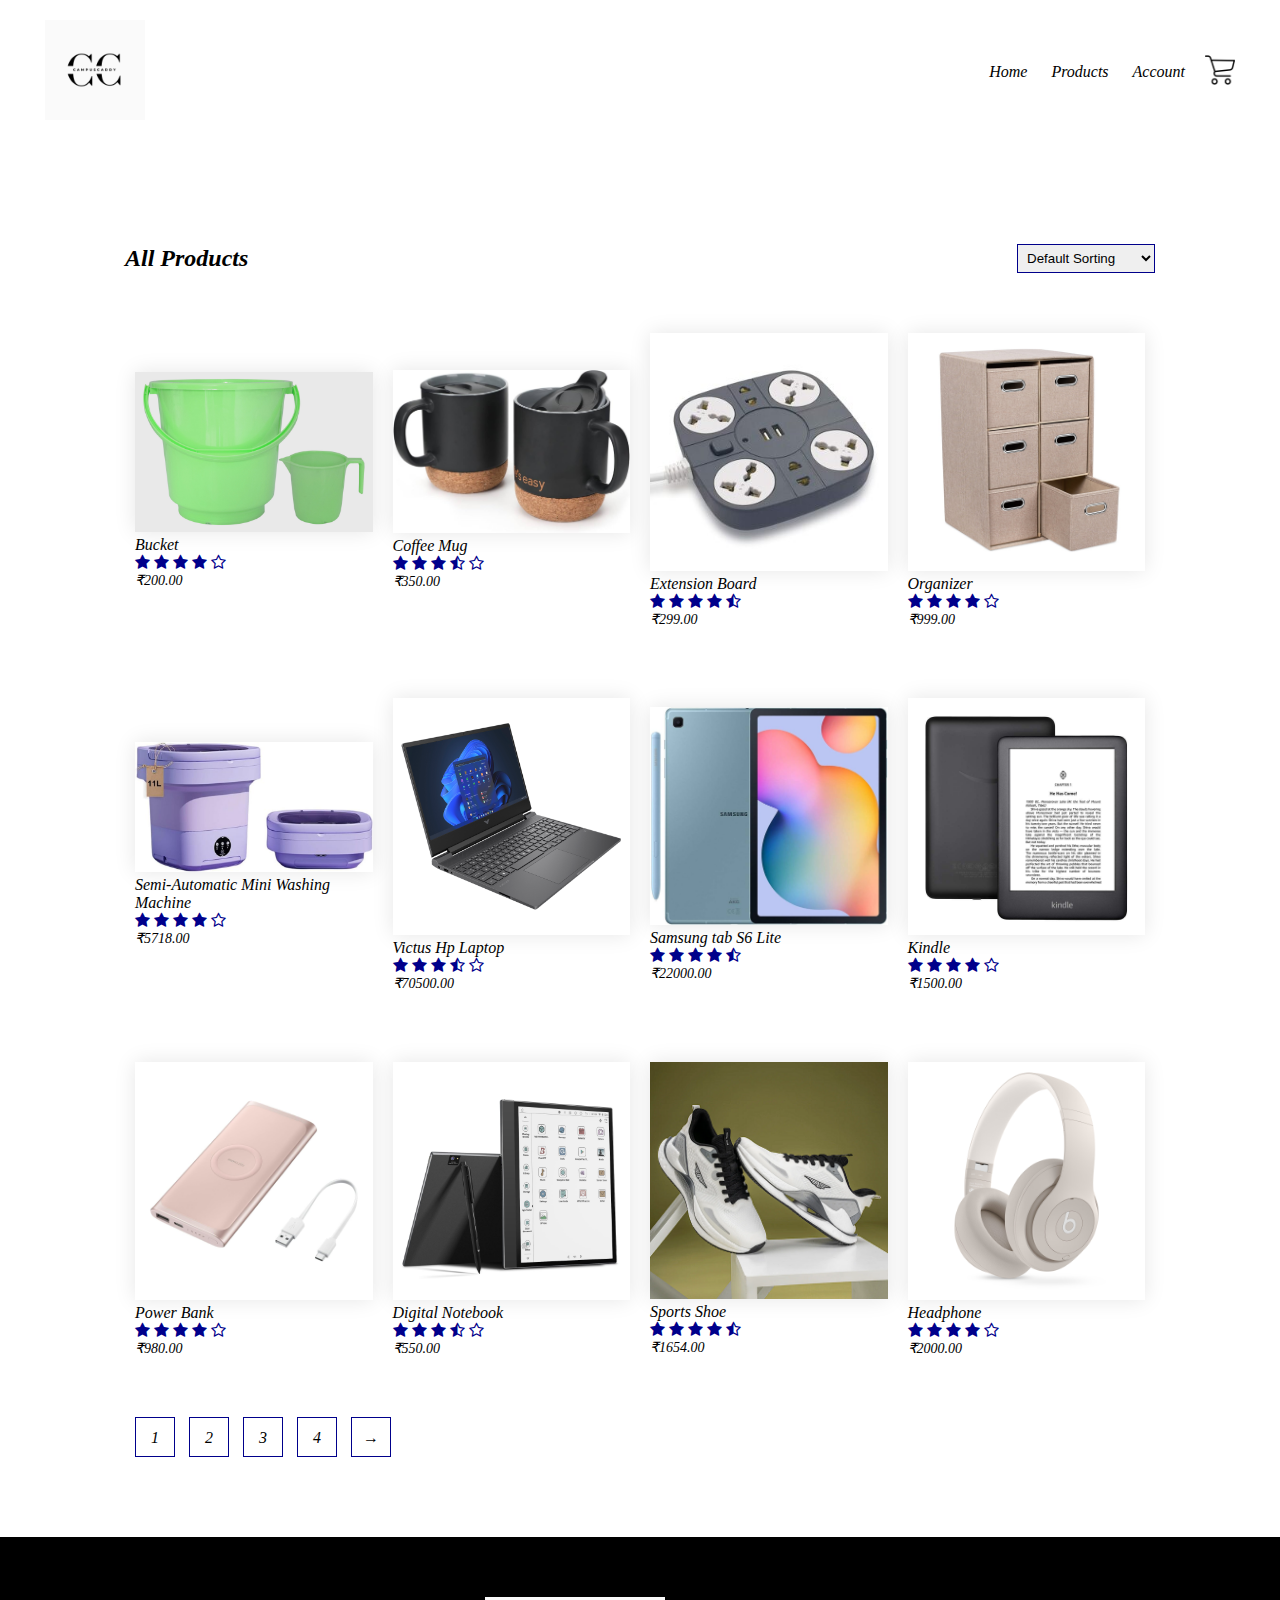
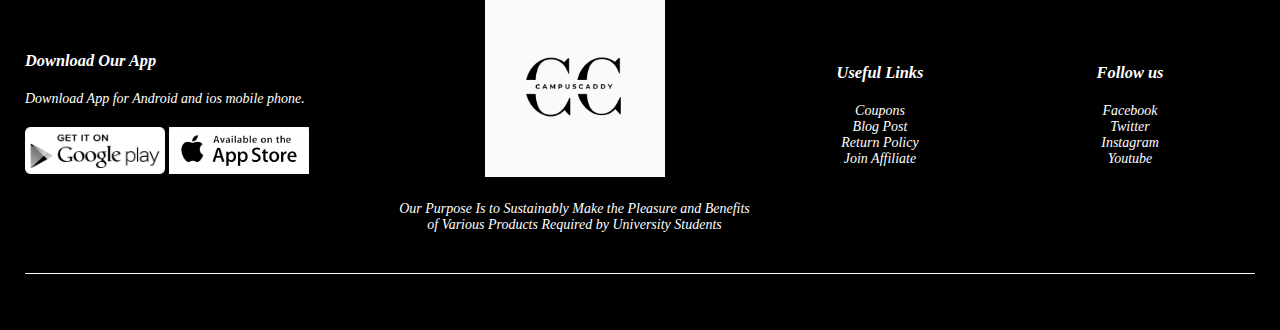
<file: products.html>
<!DOCTYPE html>
<html lang="en">
<head>
    <meta charset="UTF-8">
    <meta name="viewport" content="width=device-width, initial-scale=1.0">
    <title>All Products - CampusCaddy</title>
    <link rel="stylesheet" href="styles.css">
    <link rel="stylesheet" href="https://stackpath.bootstrapcdn.com/font-awesome/4.7.0/css/font-awesome.min.css">
</head>
<body>
    <div class="container">
        <div class="navbar">
            <div class="logo">
                <img src="images/imagee.png" width="100px">
            </div>
            <nav>
                <ul id="MenuItems">
                    <li><a href="index.html">Home</a></li>
                    <li><a href="products.html">Products</a></li>
                    <li><a href="account.html">Account</a></li>
                </ul>
            </nav>

            <a href="cart.html"><img src="images/shopping-cart.png" width="30px" height="30px"></a>
            <img src="images/menu.png" class="menu-icon" onclick="menutoggle()">
        </div>
        

    </div>
    <div class="small-container">
        <div class="row row-2">
            <h2>All Products</h2>
            <select>
                <option>Default Sorting</option>
                <option>Sort by Price</option>
                <option>Sort by Popularity</option>
                <option>Sort by Rating</option>
                <option>Sort by Sale</option>
            </select>
        </div>
        <div class="row">
            <div class="col-4">
                <img src="images/bucket.jpg">
                <h4>Bucket</h4>
                <div class="rating">
                    <i class="fa fa-star"></i>
                    <i class="fa fa-star"></i>
                    <i class="fa fa-star"></i>
                    <i class="fa fa-star"></i>
                    <i class="fa fa-star-o"></i>
                </div>
                <p> ₹200.00</p>
            </div>
            <div class="col-4">
                <img src="images/mug.jpg">
                <h4>Coffee Mug</h4>
                <div class="rating">
                    <i class="fa fa-star"></i>
                    <i class="fa fa-star"></i>
                    <i class="fa fa-star"></i>
                    <i class="fa fa-star-half-o"></i>
                    <i class="fa fa-star-o"></i>
                </div>
                <p> ₹350.00</p>
            </div>
            <div class="col-4">
                <img src="images/Extension Board.jpg">
                <h4>Extension Board</h4>
                <div class="rating">
                    <i class="fa fa-star"></i>
                    <i class="fa fa-star"></i>
                    <i class="fa fa-star"></i>
                    <i class="fa fa-star"></i>
                    <i class="fa fa-star-half-o"></i>
                </div>
                <p> ₹299.00</p>
            </div>
            <div class="col-4">
                <img src="images/Organizer.jpg">
                <h4>Organizer</h4>
                <div class="rating">
                    <i class="fa fa-star"></i>
                    <i class="fa fa-star"></i>
                    <i class="fa fa-star"></i>
                    <i class="fa fa-star"></i>
                    <i class="fa fa-star-o"></i>
                </div>
                <p> ₹999.00</p>
            </div>
        </div>
    <div class="row">
        <div class="col-4">
            <img src="images/Washing machine.jpg">
            <h4>Semi-Automatic Mini Washing Machine</h4>
            <div class="rating">
                <i class="fa fa-star"></i>
                <i class="fa fa-star"></i>
                <i class="fa fa-star"></i>
                <i class="fa fa-star"></i>
                <i class="fa fa-star-o"></i>
            </div>
            <p> ₹5718.00</p>
        </div>
        <div class="col-4">
            <img src="images/laptop image.png">
            <h4>Victus Hp Laptop</h4>
            <div class="rating">
                <i class="fa fa-star"></i>
                <i class="fa fa-star"></i>
                <i class="fa fa-star"></i>
                <i class="fa fa-star-half-o"></i>
                <i class="fa fa-star-o"></i>
            </div>
            <p> ₹70500.00</p>
        </div>
        <div class="col-4">
            <img src="images/Tab pic.jpg">
            <h4>Samsung tab S6 Lite </h4>
            <div class="rating">
                <i class="fa fa-star"></i>
                <i class="fa fa-star"></i>
                <i class="fa fa-star"></i>
                <i class="fa fa-star"></i>
                <i class="fa fa-star-half-o"></i>
            </div>
            <p> ₹22000.00</p>
        </div>
        <div class="col-4">
            <img src="images/kindle.jpg">
            <h4>Kindle</h4>
            <div class="rating">
                <i class="fa fa-star"></i>
                <i class="fa fa-star"></i>
                <i class="fa fa-star"></i>
                <i class="fa fa-star"></i>
                <i class="fa fa-star-o"></i>
            </div>
            <p> ₹1500.00</p>
        </div>
        <div class="col-4">
            <img src="images/power bank.jpg">
            <h4>Power Bank</h4>
            <div class="rating">
                <i class="fa fa-star"></i>
                <i class="fa fa-star"></i>
                <i class="fa fa-star"></i>
                <i class="fa fa-star"></i>
                <i class="fa fa-star-o"></i>
            </div>
            <p> ₹980.00</p>
        </div>
        <div class="col-4">
            <img src="images/digital notebook.jpg">
            <h4>Digital Notebook</h4>
            <div class="rating">
                <i class="fa fa-star"></i>
                <i class="fa fa-star"></i>
                <i class="fa fa-star"></i>
                <i class="fa fa-star-half-o"></i>
                <i class="fa fa-star-o"></i>
            </div>
            <p> ₹550.00</p>
        </div>
        <div class="col-4">
            <a href="product-details.html"><img src="images/pic1.png"></a>
            <h4>Sports Shoe</h4>
            <div class="rating">
                <i class="fa fa-star"></i>
                <i class="fa fa-star"></i>
                <i class="fa fa-star"></i>
                <i class="fa fa-star"></i>
                <i class="fa fa-star-half-o"></i>
            </div>
            <p> ₹1654.00</p>
        </div>
        <div class="col-4">
            <img src="images/headphone.jfif">
            <h4>Headphone</h4>
            <div class="rating">
                <i class="fa fa-star"></i>
                <i class="fa fa-star"></i>
                <i class="fa fa-star"></i>
                <i class="fa fa-star"></i>
                <i class="fa fa-star-o"></i>
            </div>
            <p> ₹2000.00</p>
        </div>
    </div>
    <div class="page-btn">
        <span>1</span>
        <span>2</span>
        <span>3</span>
        <span>4</span>
        <span>&#8594;</span>
    </div>
</div>

<!-------footer--------->

    <div class="footer">
        <div class="container">
            <div class="row">
                <div class="footer-col-1">
                    <h3>Download Our App</h3>
                    <h4>Download App for Android and ios mobile phone.</h4>
                    <div class="app-logo">
                        <img src="images/google.png">
                        <img src="images/apple.jpg">
                    </div>
                </div>
                <div class="footer-col-2">
                    <img src="images/imagee.png">
                    <h4>Our Purpose Is to Sustainably Make the Pleasure and 
                        Benefits of Various Products Required by University Students
                    </h4>
                </div>
                <div class="footer-col-3">
                    <h3>Useful Links</h3>
                    <ul>
                        <li>Coupons</li>
                        <li>Blog Post</li>
                        <li>Return Policy</li>
                        <li>Join Affiliate</li>
                    </ul>
                </div>
                <div class="footer-col-4">
                    <h3>Follow us</h3>
                    <ul>
                        <li>Facebook</li>
                        <li>Twitter</li>
                        <li>Instagram</li>
                        <li>Youtube</li>
                    </ul>
                </div>
            </div>
            <hr>
            <p class="copyright">Copyright-2024</p>
        </div>
    </div>
<!--------js for toggle menu------->
    <script>
        var MenuItems= document.getElementById("MenuItems");

        MenuItems.style.maxHeight = "0px";

        function menutoggle(){
            if(MenuItems.style.maxHeight == "0px")
                {
                    MenuItems.style.maxHeight = "200px";
                }
            else
                {
                    MenuItems.style.maxHeight = "0px";
                }
        }
    </script>
</body>
</html>
</file>
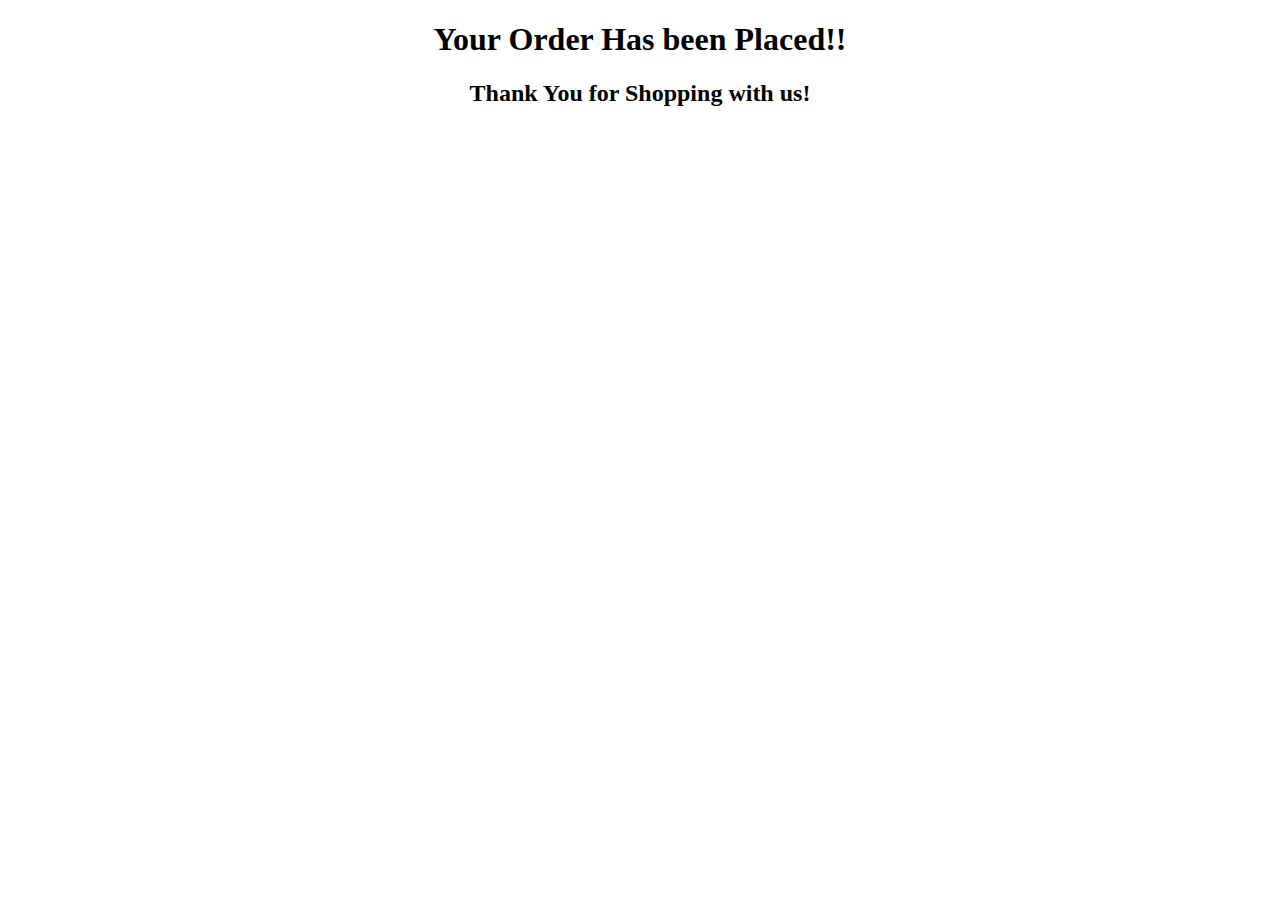
<file: Thankyou.html>
<!DOCTYPE html>
<html lang="en">
<head>
    <meta charset="UTF-8">
    <meta name="viewport" content="width=device-width, initial-scale=1.0">
    <title>Thank You !</title>
</head>
<body style="text-align:center;">
    <h1>Your Order Has been Placed!!</h1>
    <h2>Thank You for Shopping with us!</h2>
</body>
</html>
</file>
<file: styles.css>
*{
    margin:0;
    padding: 0;
    box-sizing: border-box
}

body{
    font-style: italic;
}

.navbar{
    display: flex;
    align-items: center;
    padding: 20px;
}
nav{
    flex: 1;
    text-align: right;
}
nav ul{
    display: inline-block;
    list-style-type: none;
}
nav ul li{
    display: inline-block;
    margin-right: 20px;
}
a{
    text-decoration: none;
    color: black;
}
p{
    color:black;
}
.container{
    max-width: 1300px;
    margin:auto;
    padding-left: 25px;
    padding-right: 25px;
}
.row{
    display: flex;
    align-items: center;
    flex-wrap: wrap;
    justify-content:space-around ;
}
.col-2{
    flex-basis: 50%;
    min-width: 300px;
}
.col-2 img{
    max-width: 100%;
    padding: 80px 0;
    mix-blend-mode: darken;


}
.col-2 h1{
    font-size: 40px;
    line-height: 60px;
    margin: 25px 0;
}
.btn{
    display: inline-block;
    background:darkblue;
    color: #fff;
    padding: 8px 30px;
    margin: 30px 0;
    border-radius: 30px;
    transition: 0.5s;
}

.btn:hover{
    background: black;

}
.header{
    background: radial-gradient(white,blue);
}
.header .row{
    margin-top: 70px;
}
.categories{
    margin: 70px 0;
}
.col-3 {
    flex-basis: 30%;
    min-width: 250px;
    margin-bottom: 30px;
}
.col-3 img{
    width: 100%;
    box-shadow: 0 0 20px 0px rgba(0,0,0,0.1);
    cursor: pointer;
    
}
.small-container{
    max-width: 1080px;
    margin: auto;
    padding-left: 25px;
    padding-right: 25px;
}
.col-4{
    flex-basis: 25%;
    padding: 10px;
    min-width: 200px;
    margin-bottom: 50px;
    transition: transform 0.5s;
}
.col-4 img{
    width: 100%;
    box-shadow: 0 0 20px 0px rgba(0,0,0,0.1);
    cursor: pointer;
}
.title{
    text-align: center;
    margin: 0 auto 80px;
    position: relative;
    line-height: 60px;
    color: black;

}
.title::after{
    content:'';
    background: darkblue;
    width: 80px;
    height: 5px;
    border-radius: 5px;
    position: absolute;
    bottom: 0;
    left: 50%;
    transform: translate(-50%);
}
h4{
    color: black;
    font-weight: normal;
}
.col-4 p{
    font-size: 14px;

}
.rating .fa{
    color: darkblue;
}
.col-4:hover{
    transform: translateY(-5px);
}
.offer{
    background: radial-gradient(white,blue);
    margin-top: 80px;
    padding: 30px 0;
}
.col-2 .offer-img{
    padding: 50px;
    width: 100%;
}
.testimonial{
    padding-top: 100px;
}
.testimonial .col-3{
    text-align: center;
    padding: 40px 20px;
    box-shadow: 0 0 20px 0px rgba(0,0,0,0.1);
    cursor: pointer;
    transition: transform 0.5s;
}
.testimonial .col-3 img{
    width: 50px;
    margin-top: 20px;
    border-radius: 50%;
}
.testimonial .col-3:hover{
    transform: translateY(-10px);
}
.fa.fa-quote-left{
    font-size: 34px;
    color:darkblue ;
}
.col-3 p{
    font-size: 15px;
    margin: 12px 0;
    color: black;
}
.testimonial .col-3 h3{
    font-weight: 600;
    color: black;
    font-size: 16px;
}
.brands{
    margin: 100px auto;
}
.col-5{
    width: 160px;
}
.col-5 img{
    width: 80%;
    cursor: pointer;
    filter: grayscale(100%);
}
.col-5 img:hover{
    filter: grayscale(0);
}
.footer{
    background: #000;
    color: white;
    font-size: 14px;
    padding: 60px 0 20px;
}
.footer{
    color: white;
}
.footer h3{
    color: #fff;
    margin-bottom: 20px;
}
.footer h4{
    color: #fff;
}
.footer-col-1, .footer-col-2, .footer-col-3, .footer-col-4{
    min-width: 250px;
    margin-bottom: 20px;
}
.footer-col-1{
    flex-basis: 30%;
}
.footer-col-2{
    flex: 1;
    text-align: center;
}
.footer-col-2 img{
    width: 180px;
    margin-bottom: 20px;
}
.footer-col-3, .footer-col-4{
    flex-basis: 12%;
    text-align: center;
}
ul{
    list-style-type: none;
}
.app-logo{
    margin-top: 20px;
}
.app-logo img{
    width: 140px;
}
.footer hr{
    border: none;
    background: white;
    height: 1px;
    margin: 20px 0;
}
.copyright{
    text-align:center ;
}
.menu-icon{
    width: 28px;
    margin-left: 20px;
    display: none;
}

@media only screen and (max-width: 800px){
    nav ul{
        position: absolute;
        top: 70px;
        left: 0;
        background: #333;
        width: 100px;
        overflow: hidden;
        transition: max-height 0.5s ;
    }
    nav ul li{
        display: block;
        margin-right: 50px;
        margin-top: 10px;
        margin-bottom: 10px;
    }
    nav ul li a{
        color: #fff;
    }
    .menu-icon{
        display: block;
        cursor: pointer;
    }
}

.row-2{
    justify-content: space-between;
    margin: 100px auto 50px;
}
select{
    border: 1px solid darkblue;
    padding: 5px;
}
select:focus{
    outline: none;
}
.page-btn{
    margin: 0 auto 80px;
}
.page-btn span{
    display: inline-block;
    border: 1px solid darkblue;
    margin-left: 10px;
    width: 40px;
    height: 40px;
    text-align: center;
    line-height: 40px;
    cursor: pointer;
}
.page-btn span:hover{
    background: darkblue;
    color: #fff;
}
.single-product{
    margin-top: 80px;
}
.single-product .col-2 img{
    padding: 0;
}
.single-product .col-2{
    padding: 20px;
}
.single-product h4{
    margin: 20px 0;
    font-size: 22px;
    font-weight: bold;
}
.single-product select{
    display: block;
    padding: 10px;
    margin-top: 20px;
}
.single-product input{
    width: 50px;
    height: 40px;
    padding-left: 10px;
    font-size: 20px;
    margin-right: 10px;
    border: 1px solid darkblue;
}
input:focus{
    outline: none;
}
.single-product .fa{
    color: darkblue;
    margin-left: 10px;
}
.small-img-row{
    display: flex;
    justify-content: space-between;
}
.small-img-col{
    flex-basis: 24%;
    cursor: pointer;
}
.cart-page{
    margin: 80px auto;
}
table{
    width: 100%;
    border-collapse: collapse;
}
.cart-info{
    display: flex;
    flex-wrap: wrap;
    width: 100%;
}
th{
    text-align: left;
    padding: 5px;
    color: #fff;
    background: darkblue;
    font-weight: normal;
}
td{
    padding: 10px 5px;
}
td input{
    width: 40px;
    height: 30px;
    padding: 5px;
}
td a{
    color: darkblue;
    font-size: 12px;
}
td img{
    width: 80px;
    height: 80px;
    margin-right: 10px;
}
.total-price{
    display: flex;
    justify-content: flex-end;
}
.total-price table{
    border-top: 3px solid darkblue;
    width: 100%;
    max-width: 350px;
}
td:last-child{
    text-align: right;
}
.account-page{
    padding: 50px 0;
    background: radial-gradient(#fff, blue);
}
.form-container{
    background: #fff;
    width: 300px;
    height: 400px;
    position: relative;
    text-align: center;
    padding: 20px 0;
    margin: auto;
    box-shadow: 0 0 20px 0px rgba(0,0,0,0.1);
    overflow: hidden;
}
.form-container span{
    font-weight: bold;
    padding: 0 10px;
    color: #555;
    cursor: pointer;
    width: 100px;
    display: inline-block;
}
.form-btn{
    display: inline-block;
}
.form-container form{
    max-width: 300px;
    padding: 0 20px;
    position: absolute;
    top: 130px;
    transition: transform ls;
}
form input{
    width: 100%;
    height: 30px;
    margin: 10px 0;
    padding: 0 10px;
    border: 1px solid #ccc;
}
form .btn{
    width: 100%;
    border: none;
    cursor: pointer;
    margin: 10px 0;
}
form .btn:focus{
    outline: none;
}
#LoginForm{
    left: -300px;
}
#RegForm{
    left: 0;
}
form a{
    font-size: 12px;
}
#Indicator{
    width: 100px;
    border: none;
    background: darkblue;
    height: 3px;
    margin-top: 8px;
    transform: translateX(100px);
    transition: transform ls;
}
.pay{
    width: 80%;
    border: none;
    cursor: pointer;
    margin: 10px 0;
    padding-left: 80%;
}
.container form{
    width: 700px;
    padding: 40px;
    background: #fff;
    border-radius: 10px;

}
form .row{
    display: flex;
    gap: 15px;
    flex-wrap: wrap;
}
.row .column{
    flex: 1 1 250px;
}

.column .title{
    font-size: 20px;
    color: #333;
    text-transform: uppercase;
    margin-bottom: 5px;
}
.column .input-box{
    margin: 15px 0;
}
.input-box input{
    width: 100%;
    padding: 10px 15px;
    border: 1px solid #ccc;
    border-radius: 6px;
    font-size: 15px;
}
.input-box span{
    display: block;
    margin-bottom: 10px;
}
.column .flex{
    display: flex;
    gap: 15px
}
.flex .input-box{
    margin-top: 5px;
}
form .btn{
    width:100%;
    padding: 12px;
    background: darkblue;
    border: none;
    outline: none;
    border-radius: 6px;
    font-size: 17px;
    color: #fff;
    margin-top: 5px;
    cursor: pointer;
    transition: 0.5s;
    text-align: center;
}
form.btn:hover{
    background: blue;
}
.input-box img{
    height: 10%;
    margin-top: 5px;
    filter: drop-shadow(0 0 1px #000);
}

@media only screen and (max-width:600px){
    .row{
        text-align: center;
    }
    .col-2, .col-3, .col-4{
        flex-basis: 100%;
    }
    .single-product .row{
        text-align: left;
    }
    .single-product .col-2{
        padding: 20px 0;
    }
    .single-product h1{
        font-size: 26px;
        line-height: 32px;
    }
    .cart-info p{
        display: none;
    }
}
</file>
